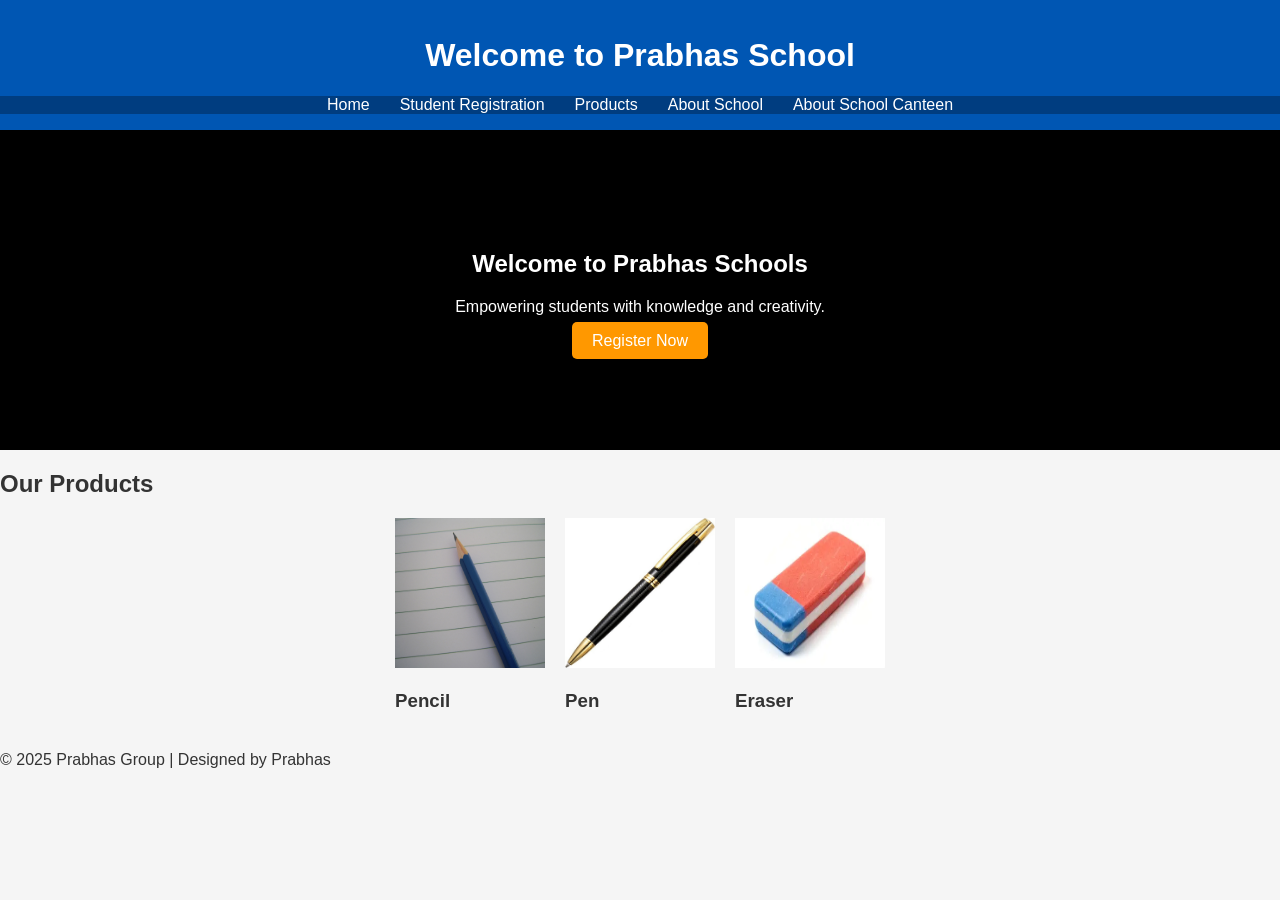
<file: 05-11-2025/Task/index.html>
<!DOCTYPE html>
<html lang="en">
<head>
  <meta charset="UTF-8" />
  <meta name="viewport" content="width=device-width, initial-scale=1.0" />
  <title>Prabhas Group</title>
  <link rel="stylesheet" href="css/style.css" />
</head>
<body>
  <header>
    <h1>Welcome to Prabhas School</h1>
    <nav>
      <ul>
        <li><a href="index.html">Home</a></li>
        <li><a href="register.html">Student Registration</a></li>
        <li><a href="products.html">Products</a></li>
        <li><a href="school.html">About School</a></li>
        <li><a href="restaurant.html">About School Canteen</a></li>
    </ul>
    </nav>
  </header>

  <section class="hero">
    <h2>Welcome to Prabhas Schools</h2>
    <p>Empowering students with knowledge and creativity.</p>
    <a href="register.html" class="btn">Register Now</a>
  </section>

  <section class="products-preview">
    <h2>Our Products</h2>
    <div class="product-grid">
      <div class="product">
        <img src="pencil.jpg" alt="Pencil">
        <h3>Pencil</h3>
      </div>
      <div class="product">
        <img src="pen.jpg" alt="Pen">
        <h3>Pen</h3>
      </div>
      <div class="product">
        <img src="eraser.jpg" alt="Eraser">
        <h3>Eraser</h3>
      </div>
    </div>
  </section>

  <footer>
    <p>© 2025 Prabhas Group | Designed by Prabhas</p>
  </footer>
</body>
</html>
</file>
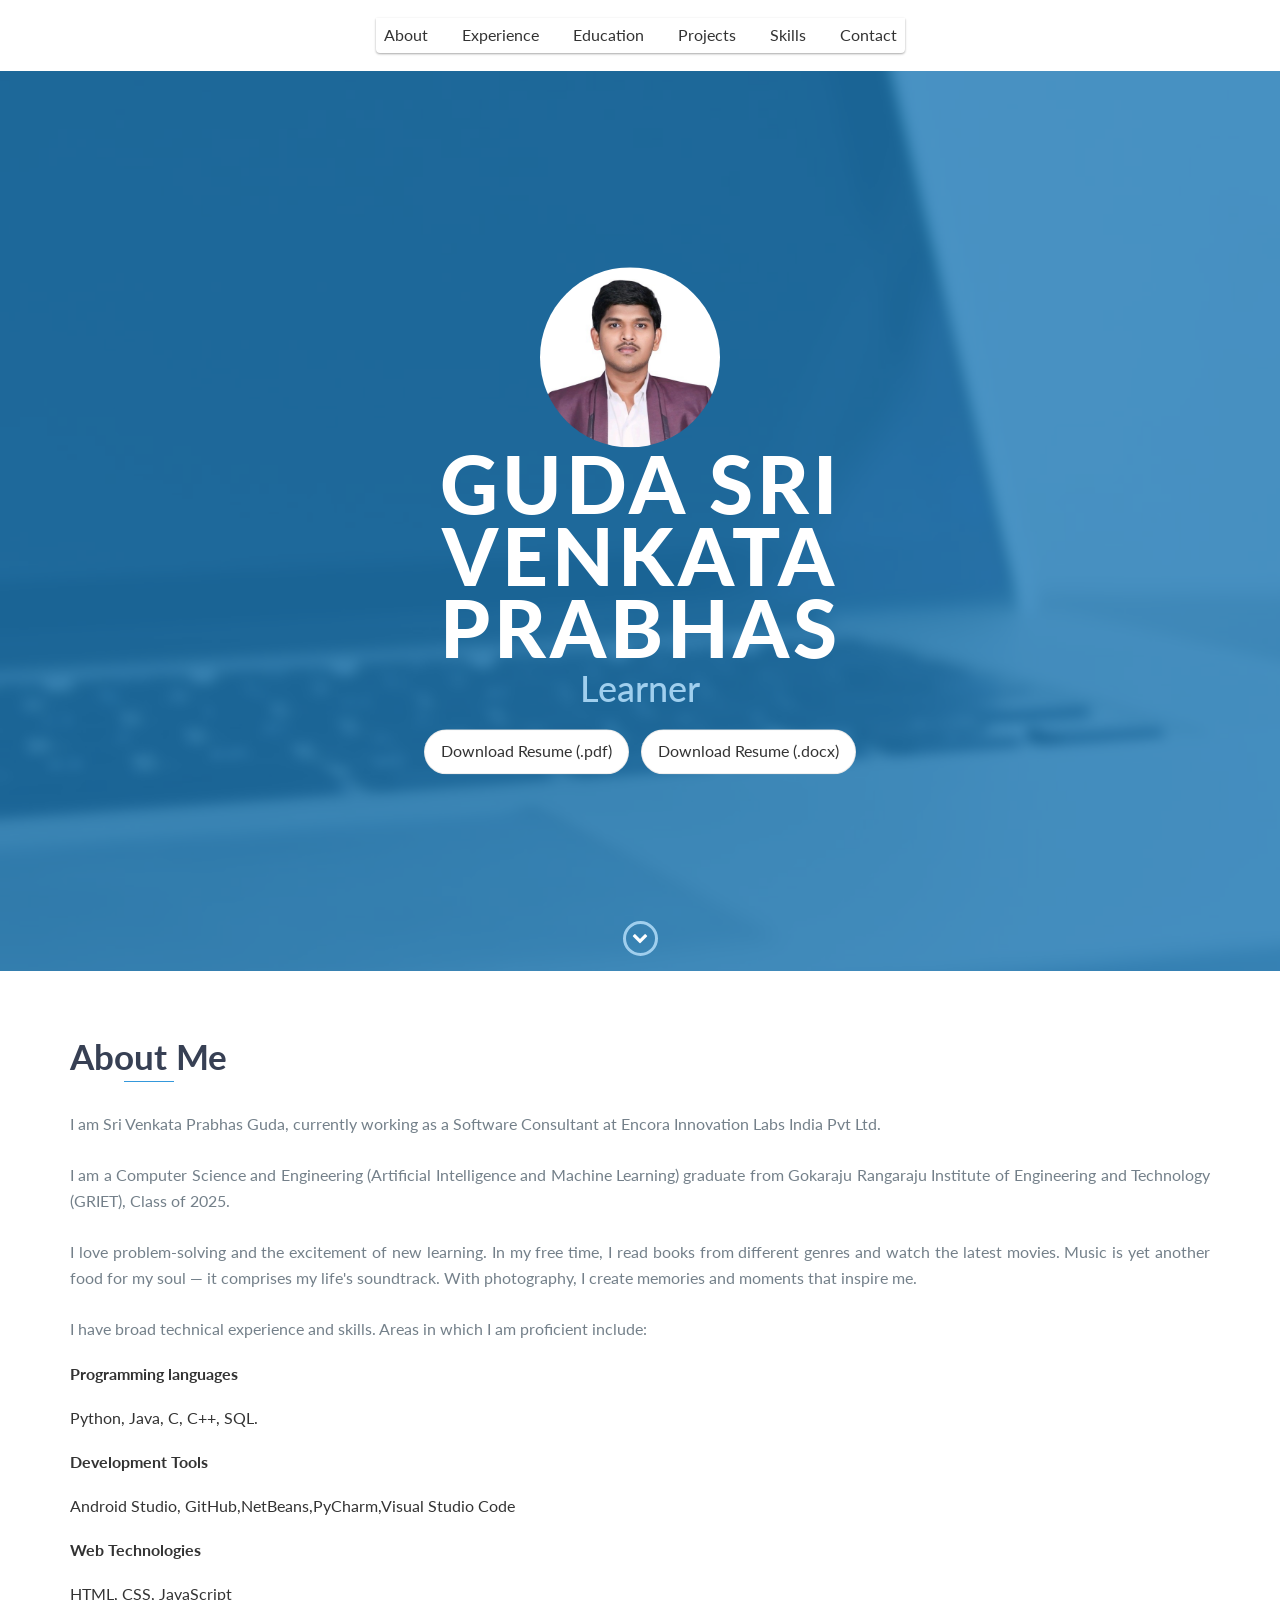
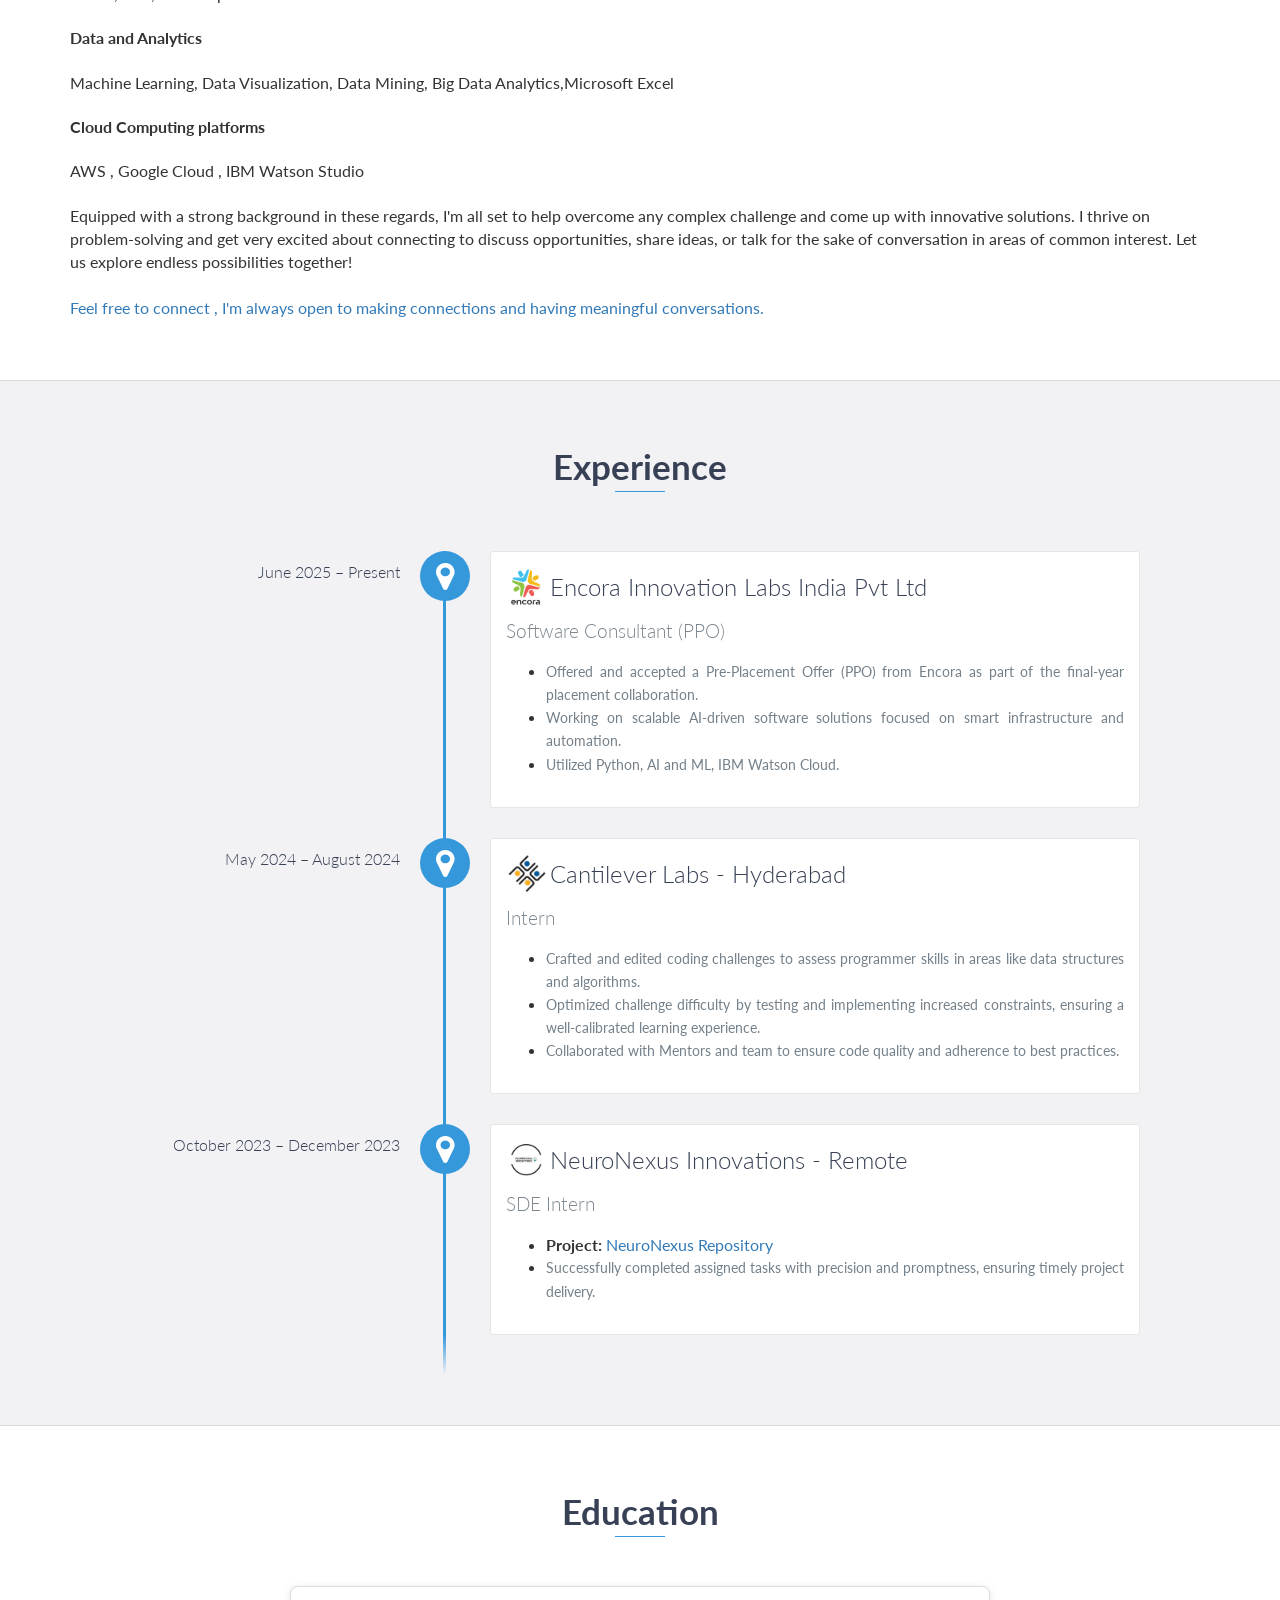
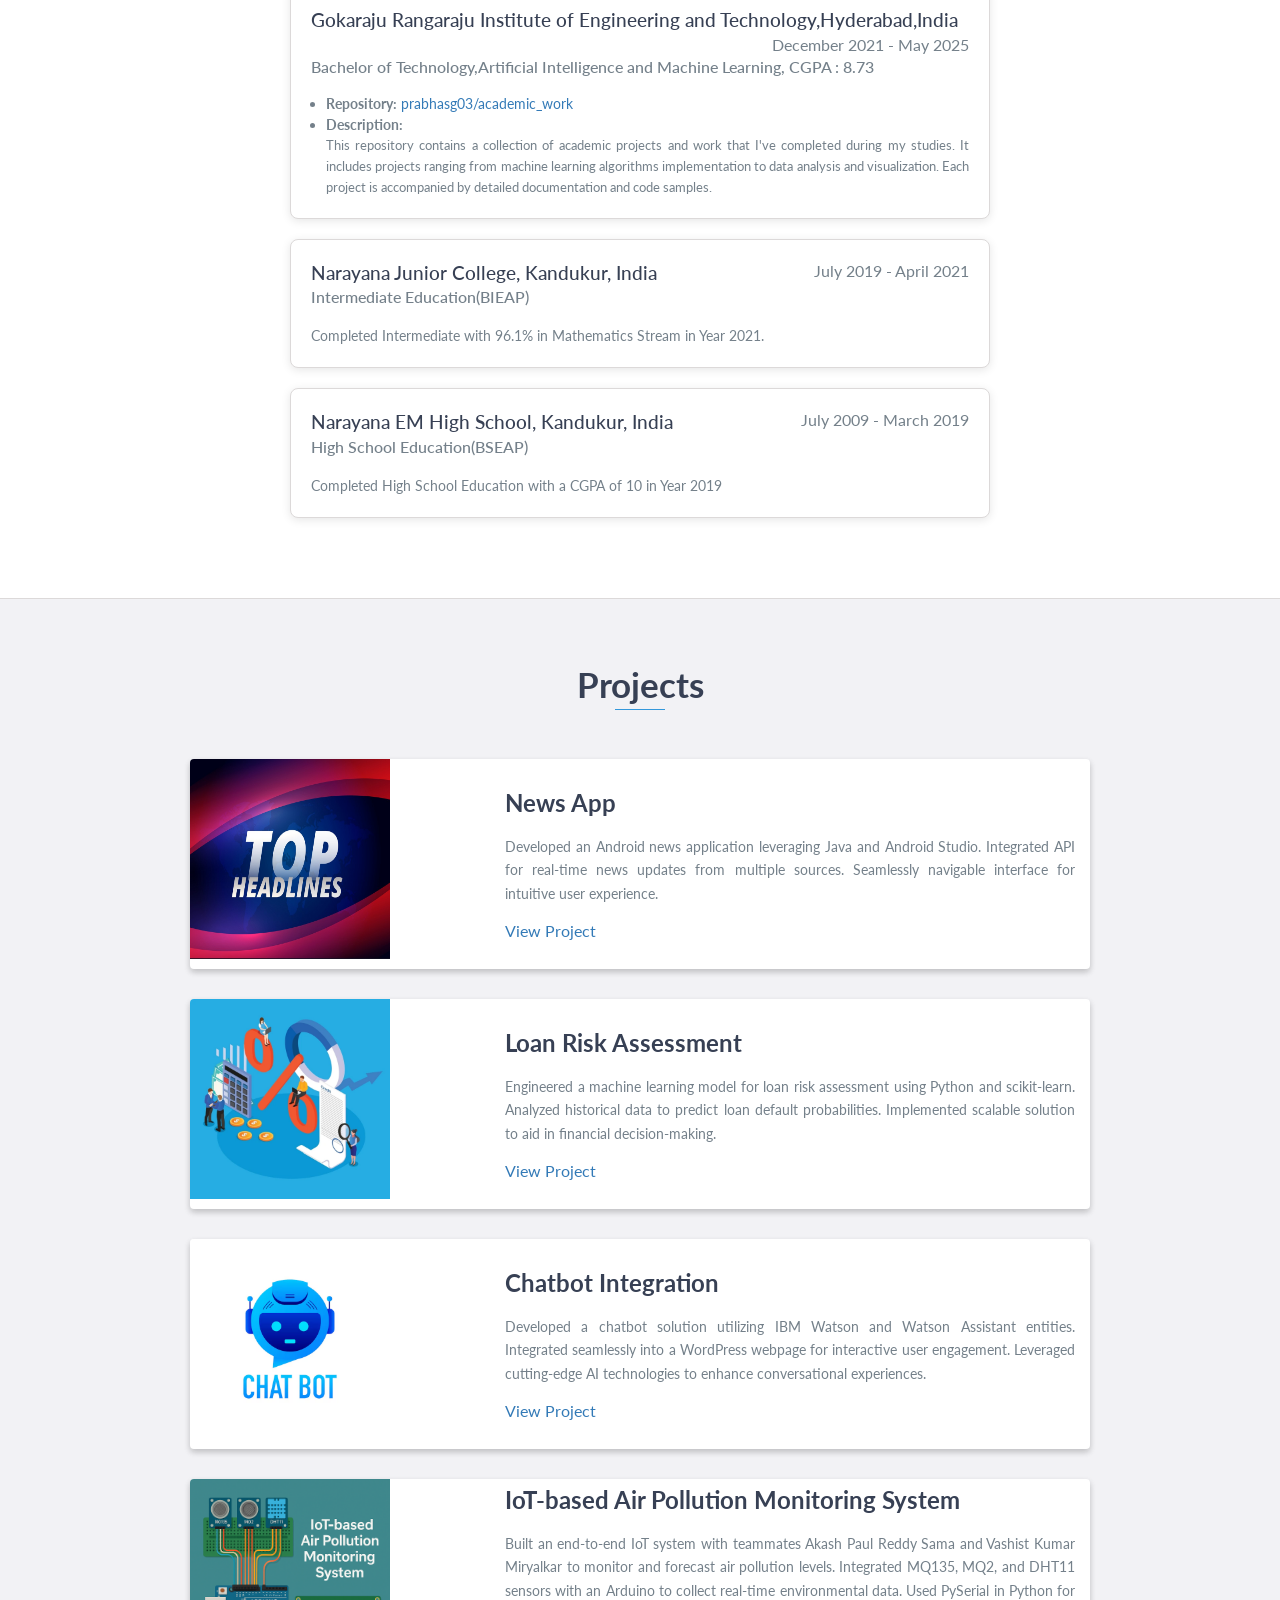
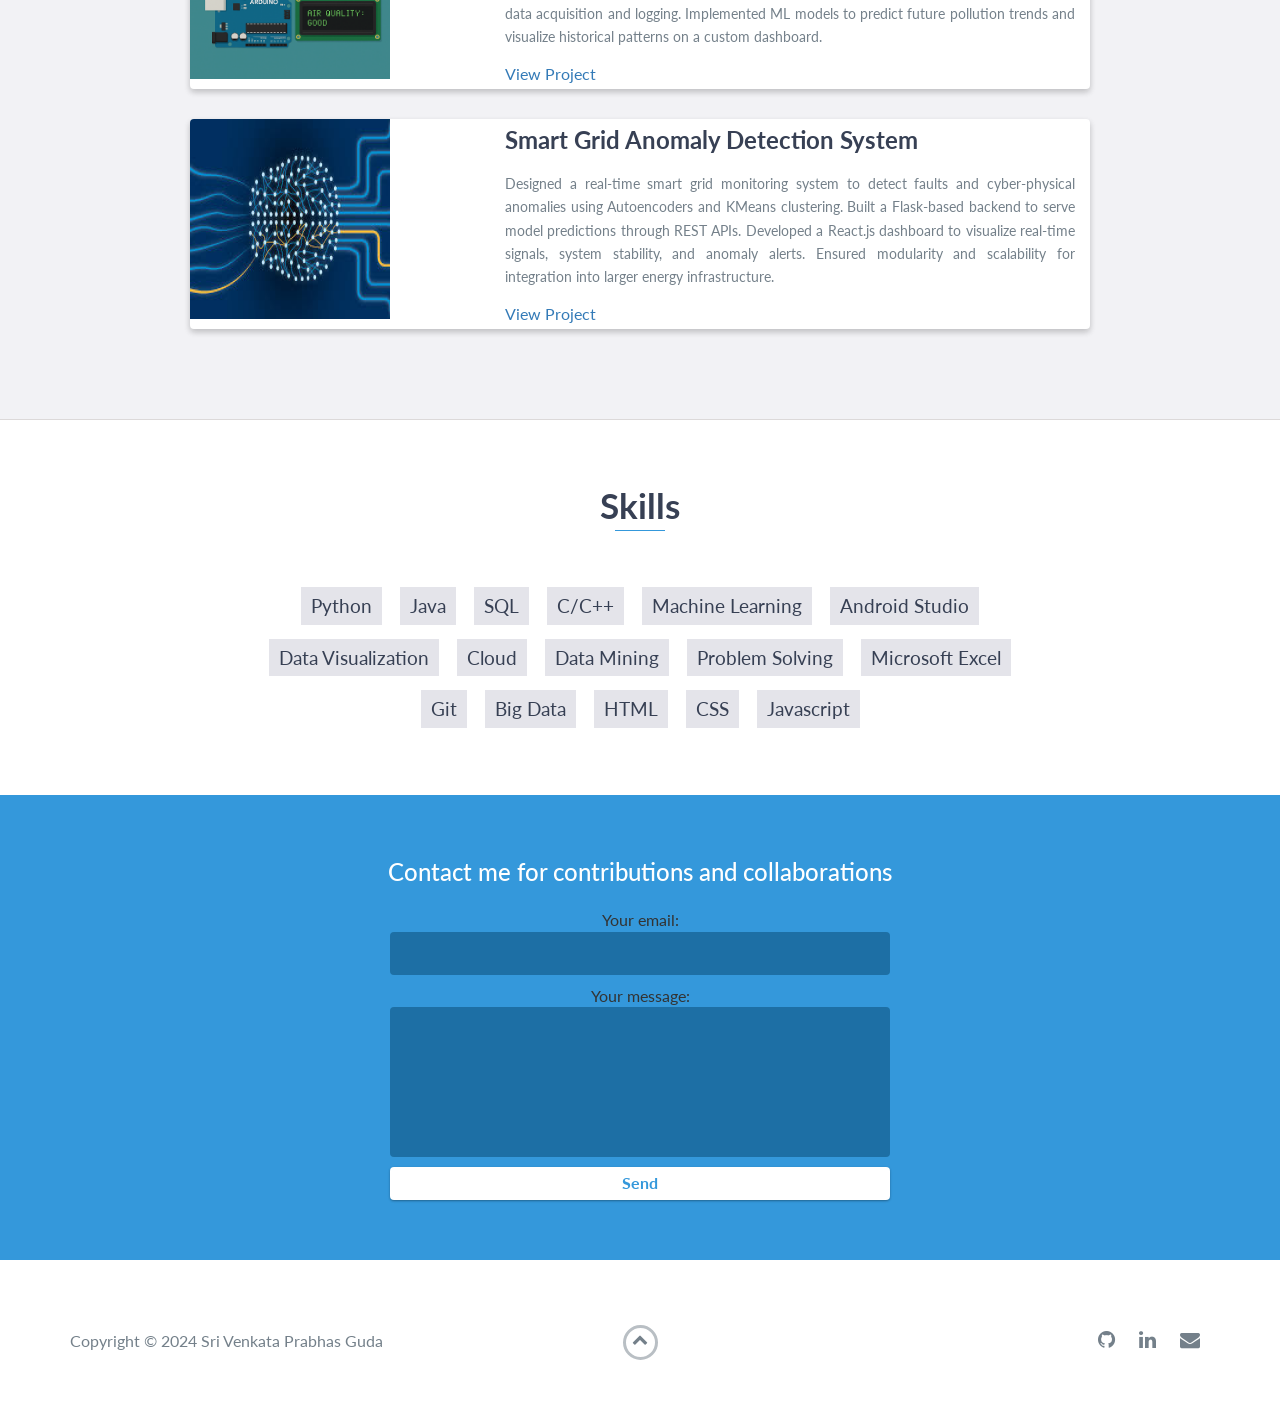
<file: 07-11-2025/Portfolio_Website/index.html>
<!DOCTYPE html>
<html class="no-js" lang="en">

<head>
    <meta charset="utf-8">
    <meta http-equiv="X-UA-Compatible" content="IE=edge">
    <meta name="viewport" content="width=device-width, initial-scale=1">
    <meta name="keywords" content="Prabhas Guda,Prabhas Guda Portfolio,Sri Venkata Prabhas Guda,Venkata Prabhas Guda,Guda Sri Venkata Prabhas" />
    <title>Prabhas Guda Portfolio</title>
    <link rel="shortcut icon" href="favicon.ico" type="image/x-icon">
    <link rel="icon" href="favicon.ico" type="image/x-icon">
    <link href="https://fonts.googleapis.com/css?family=Lato:300,400,700,900" rel="stylesheet">
    <link rel="stylesheet" href="libs/font-awesome/css/font-awesome.min.css">
    <link href="css/bootstrap.min.css" rel="stylesheet">
    <link href="css/styles.css" rel="stylesheet">

    <!-- Small layout fixes for header and download buttons -->
    <style>
      /* center header and menu */
      header { text-align: center; padding: 18px 0; position: relative; }
      #menu { display: inline-flex; padding: 0; margin: 0; list-style: none; gap: 18px; align-items: center; }
      #menu li { margin: 0; }
      #menu a { color: inherit; text-decoration: none; padding: 6px 8px; display: inline-block; }
      /* mobile menu toggle */
      #mobile-menu-open { position: absolute; top: 14px; right: 18px; z-index: 9999; cursor: pointer; font-size: 20px; }
      #mobile-menu-close { display: none; position: absolute; top: 14px; right: 18px; cursor: pointer; }
      /* download buttons styling */
      .download-buttons { margin-top: 14px; display: flex; gap: 12px; justify-content: center; flex-wrap: wrap; }
      .btn-rounded-white { display: inline-block; padding: 10px 16px; text-decoration: none; border-radius: 30px; background: #fff; color: #333; border: 1px solid rgba(0,0,0,0.08); }
      .btn-rounded-white:hover { opacity: 0.92; }
      /* small responsive tweak */
      @media (max-width: 768px) {
        #menu { flex-direction: column; gap: 10px; }
        #mobile-menu-open { right: 12px; top: 12px; }
      }
    </style>
</head>

<body>
    <div id="mobile-menu-open" class="shadow-large" aria-label="open menu">
        <i class="fa fa-bars" aria-hidden="true"></i>
    </div>

    <header>
        <div id="mobile-menu-close" aria-label="close menu">
            <span>Close</span> <i class="fa fa-times" aria-hidden="true"></i>
        </div>

        <ul id="menu" class="shadow" role="navigation" aria-label="main menu">
            <li><a href="#about">About</a></li>
            <li><a href="#experience">Experience</a></li>
            <li><a href="#education">Education</a></li>
            <li><a href="#projects">Projects</a></li>
            <li><a href="#skills">Skills</a></li>
            <li><a href="#contact">Contact</a></li>
        </ul>
    </header>
    <!-- End header -->

    <div id="lead">
        <div id="lead-content">
            <img src="images/profile.jpg" alt="Sri Venkata Prabhas Guda" class="rounded-image">
            <h1>Guda Sri Venkata Prabhas</h1>
            <h2 id="dynamic-text">Developer</h2>

            <div class="download-buttons">
                <a href="assets/Guda-Sri-Venkata-Prabhas_Resume.pdf" download="Guda-Sri-Venkata-Prabhas_Resume" class="btn-rounded-white">Download Resume (.pdf)</a>
                <a href="assets/Guda-Sri-Venkata-Prabhas_Resume.docx" download="Guda-Sri-Venkata-Prabhas_Resume" class="btn-rounded-white">Download Resume (.docx)</a>
            </div>
        </div>
        <!-- End #lead-content -->

        <div id="lead-overlay"></div>

        <div id="lead-down">
            <span><i class="fa fa-chevron-down" aria-hidden="true"></i></span>
        </div>
        <!-- End #lead-down -->
    </div>
    <!-- End #lead -->


<div id="about">
  <div class="container">
    <h2 class="heading">About Me</h2>
    <div class="row">
      <div class="col-md-12">
                     <p>I am Sri Venkata Prabhas Guda, currently working as a Software Consultant at Encora Innovation Labs India Pvt Ltd.<br><br>
I am a Computer Science and Engineering (Artificial Intelligence and Machine Learning) graduate from Gokaraju Rangaraju Institute of Engineering and Technology (GRIET), Class of 2025.<br><br>
I love problem-solving and the excitement of new learning. In my free time, I read books from different genres and watch the latest movies. Music is yet another food for my soul — it comprises my life's soundtrack. With photography, I create memories and moments that inspire me.<br><br>
I have broad technical experience and skills. Areas in which I am proficient include:<br>
<h4>Programming languages</h4>
Python, Java, C, C++, SQL.<br>
<h4>Development Tools</h4>
Android Studio, GitHub,NetBeans,PyCharm,Visual Studio Code<br>
<h4>Web Technologies</h4>
HTML, CSS, JavaScript<br>
<h4>Data and Analytics</h4>
Machine Learning, Data Visualization, Data Mining, Big Data Analytics,Microsoft Excel<br>
<h4>Cloud Computing platforms</h4>
AWS , Google Cloud , IBM Watson Studio<br><br>
Equipped with a strong background in these regards, I'm all set to help overcome any complex challenge and come up with innovative solutions. I thrive on problem-solving and get very excited about connecting to discuss opportunities, share ideas, or talk for the sake of conversation in areas of common interest. Let us explore endless possibilities together!<br><br>
<a href="#contact">Feel free to connect , I'm always open to making connections and having meaningful conversations.</a></p>
                </div>
            </div>
        </div>
    </div>
    <!-- End #about -->

<div id="experience" class="background-alt">
    <h2 class="heading">Experience</h2>
    <div id="experience-timeline">

        <div data-date="June 2025 – Present">
            <img src="images/encora_logo.png" alt="Encora Logo" style="height: 40px; margin-bottom: 10px;">
            <h3>Encora Innovation Labs India Pvt Ltd</h3>
            <h4>Software Consultant (PPO)</h4>
            <ul>
                <li><p>Offered and accepted a Pre-Placement Offer (PPO) from Encora as part of the final-year placement collaboration.</p></li>
                <li><p>Working on scalable AI-driven software solutions focused on smart infrastructure and automation.</p></li>
                <li><p>Utilized Python, AI and ML, IBM Watson Cloud.</p></li>
            </ul>
        </div>

        <div data-date="May 2024 – August 2024">
            <img src="images/cantilever_logo.png" alt="Cantilever Labs Logo" style="height: 40px; margin-bottom: 10px;">
            <h3>Cantilever Labs - Hyderabad</h3>
            <h4>Intern</h4>
            <ul>
                <li><p>Crafted and edited coding challenges to assess programmer skills in areas like data structures and algorithms.</p></li>
                <li><p>Optimized challenge difficulty by testing and implementing increased constraints, ensuring a well-calibrated learning experience.</p></li>
                <li><p>Collaborated with Mentors and team to ensure code quality and adherence to best practices.</p></li>
            </ul>
        </div>

        <div data-date="October 2023 – December 2023">
            <img src="images/neuronexus_logo.png" alt="NeuroNexus Logo" style="height: 40px; margin-bottom: 10px;">
            <h3>NeuroNexus Innovations - Remote</h3>
            <h4>SDE Intern</h4>
            <ul>
                <li><strong>Project:</strong> <a href="https://github.com/prabhasg03/NeuroNexus/tree/main">NeuroNexus Repository</a></li>
                <li><p>Successfully completed assigned tasks with precision and promptness, ensuring timely project delivery.</p></li>
            </ul>
        </div>

    </div>
</div>
    <!-- End #experience -->

    <div id="education">
        <h2 class="heading">Education</h2>
        <div class="education-block">
            <h3>Gokaraju Rangaraju Institute of Engineering and Technology,Hyderabad,India</h3>
            <span class="education-date">December 2021 - May 2025 </span>
            <h4>Bachelor of Technology,Artificial Intelligence and Machine Learning, CGPA : 8.73</h4>
            <ul>
                <li>
                    <strong>Repository:</strong> <a href="https://github.com/prabhasg03/academic_work">prabhasg03/academic_work</a>
                </li>
                <li>
                    <strong>Description:</strong>
                    <p>This repository contains a collection of academic projects and work that I've completed during my studies. It includes projects ranging from machine learning algorithms implementation to data analysis and visualization. Each project is accompanied by detailed documentation and code samples.</p>
                </li>
            </ul>
        </div>
        <!-- End .education-block -->
        <div class="education-block">
            <h3>Narayana Junior College, Kandukur, India</h3>
            <span class="education-date">July 2019 - April 2021 </span>
            <h4>Intermediate Education(BIEAP)</h4>    
            <p>
                Completed Intermediate with 96.1% in Mathematics Stream in Year 2021.
            </p>
        </div>
        <!-- End .education-block -->
        <div class="education-block">
            <h3>Narayana EM High School, Kandukur, India</h3>
            <span class="education-date">July 2009 - March 2019</span>
            <h4>High School Education(BSEAP)</h4>  
            <p>Completed High School Education with a CGPA of 10 in Year 2019</p>
        </div>
        <!-- End .education-block -->

    </div>
    <!-- End #education -->

    <div id="projects" class="background-alt">
        <h2 class="heading">Projects</h2>
        <div class="container">
            <div class="row">
                <div class="project shadow-large">
                    <div class="project-image">
                        <img src="images/news.png" alt="News App Logo" width="200" height="200" />
                    </div>
                    <!-- End .project-image -->
                    <div class="project-info">
                        <h3>News App</h3>
                        <p>
                            Developed an Android news application leveraging Java and Android Studio. Integrated API for real-time news updates from multiple sources. Seamlessly navigable interface for intuitive user experience.
                        </p>
                        <a href="https://github.com/prabhasg03/Android_App_Projects/tree/master/BasicApps/News%20App">View Project</a>
                    </div>
                    <!-- End .project-info -->
                </div>                
                <!-- End .project -->
                <div class="project shadow-large">
                    <div class="project-image">
                        <img src="images/loan_risk.png" alt="Loan Risk" width="200" height="200" />
                    </div>
                    <!-- End .project-image -->
                    <div class="project-info">
                        <h3>Loan Risk Assessment</h3>
                        <p>
                            Engineered a machine learning model for loan risk assessment using Python and scikit-learn. Analyzed historical data to predict loan default probabilities. Implemented scalable solution to aid in financial decision-making.
                        </p>
                        <a href="https://github.com/prabhasg03/Python_Projects/tree/IBM-AI-Fundamentals/Loan%20Risk">View Project</a>
                    </div>
                    <!-- End .project-info -->
                </div>                
                <div class="project shadow-large">
                    <div class="project-image">
                        <img src="images/chatbot.png" alt="ChatBot Logo" width="200" height="200" />
                    </div>
                    <!-- End .project-image -->
                    <div class="project-info">
                        <h3>Chatbot Integration</h3>
                        <p>
                            Developed a chatbot solution utilizing IBM Watson and Watson Assistant entities. Integrated seamlessly into a WordPress webpage for interactive user engagement. Leveraged cutting-edge AI technologies to enhance conversational experiences.
                        </p>
                        <a href="https://github.com/prabhasg03/Python_Projects/tree/IBM-AI-Fundamentals/ChatBot">View Project</a>
                    </div>
                    <!-- End .project-info -->
                </div>                
                <!-- End .project -->
                 <div class="project shadow-large">
    <div class="project-image">
        <img src="images/air_quality.png" alt="IoT Air Pollution" width="200" height="200" />
    </div>
    <!-- End .project-image -->
        <div class="project-info">
            <h3>IoT-based Air Pollution Monitoring System</h3>
            <p>
                Built an end-to-end IoT system with teammates Akash Paul Reddy Sama and Vashist Kumar Miryalkar to monitor and forecast air pollution levels. Integrated MQ135, MQ2, and DHT11 sensors with an Arduino to collect real-time environmental data. Used PySerial in Python for data acquisition and logging. Implemented ML models to predict future pollution trends and visualize historical patterns on a custom dashboard.
            </p>
                <a href="https://github.com/prabhasg03/academic_work/tree/Major-Project">View Project</a>
            </div>
        </div>

            <div class="project shadow-large">
            <div class="project-image">
                <img src="images/smart_grid.png" alt="Anomaly Detection in smart grids using deep learning" width="200" height="200" />
            </div>
            <!-- End .project-image -->
            <div class="project-info">
                <h3>Smart Grid Anomaly Detection System</h3>
                <p>
                    Designed a real-time smart grid monitoring system to detect faults and cyber-physical anomalies using Autoencoders and KMeans clustering. Built a Flask-based backend to serve model predictions through REST APIs. Developed a React.js dashboard to visualize real-time signals, system stability, and anomaly alerts. Ensured modularity and scalability for integration into larger energy infrastructure.
                </p>
                <a href="https://github.com/prabhasg03/academic_work/tree/Major-Project">View Project</a>
                </div>
            </div>
            <!-- End .project --> 
            </div>
        </div>
    </div>
    <!-- End #projects -->

    <div id="skills">
        <h2 class="heading">Skills</h2>
        <ul>
            <ul>
                <li>Python</li>
                <li>Java</li>
                <li>SQL</li>
                <li>C/C++</li>
                <li>Machine Learning</li>
                <li>Android Studio</li>
                <li>Data Visualization</li>
                <li>Cloud</li>
                <li>Data Mining</li>
                <li>Problem Solving</li>
                <li>Microsoft Excel</li>
                <li>Git</li>
                <li>Big Data</li>
                <li>HTML</li>
                <li>CSS</li>
                <li>Javascript</li>
            </ul>
            
        </ul>
    </div>
    <!-- End #skills -->

    <div id="contact">
        <h2>Contact me for contributions and collaborations</h2>
        <div id="contact-form">
            <form action="https://formspree.io/f/xleqvawr" method="POST">
            <label>
                Your email:
                <input type="email" name="email">
            </label>
            <label>
            Your message:
            <textarea name="message"></textarea>
            </label>
            <!-- your other form fields go here -->
            <button type="submit">Send</button>
</form>
        </div>  
        <!-- End #contact-form -->
    </div>
    <!-- End #contact -->

    <footer>
        <div class="container">
            <div class="row">
                <div class="col-sm-5 copyright">
                    <p>
                        Copyright &copy; <span id="current-year">2024</span> Sri Venkata Prabhas Guda
                    </p>
                </div>
                <div class="col-sm-2 top">
                    <span id="to-top">
                        <i class="fa fa-chevron-up" aria-hidden="true"></i>
                    </span>
                </div>
                <div class="col-sm-5 social">
                    <ul>
                        <li>
                            <a href="https://github.com/prabhasg03" target="_blank"><i class="fa fa-github" aria-hidden="true"></i></a>
                        </li>
                        <li>
                            <a href="https://www.linkedin.com/in/prabhasguda/" target="_blank"><i class="fa fa-linkedin" aria-hidden="true"></i></a>
                        </li>
                        <li>
                            <a href="mailto:prabhasg03@gmail.com" target="_blank"><i class="fa fa-envelope" aria-hidden="true"></i></a>
                        </li>                        
                    </ul>
                </div>
            </div>
        </div>
    </footer>
    <!-- End footer -->

    <script src="https://ajax.googleapis.com/ajax/libs/jquery/1.12.4/jquery.min.js"></script>
    <script src="js/scripts.min.js"></script>
</body>

</html>
</file>
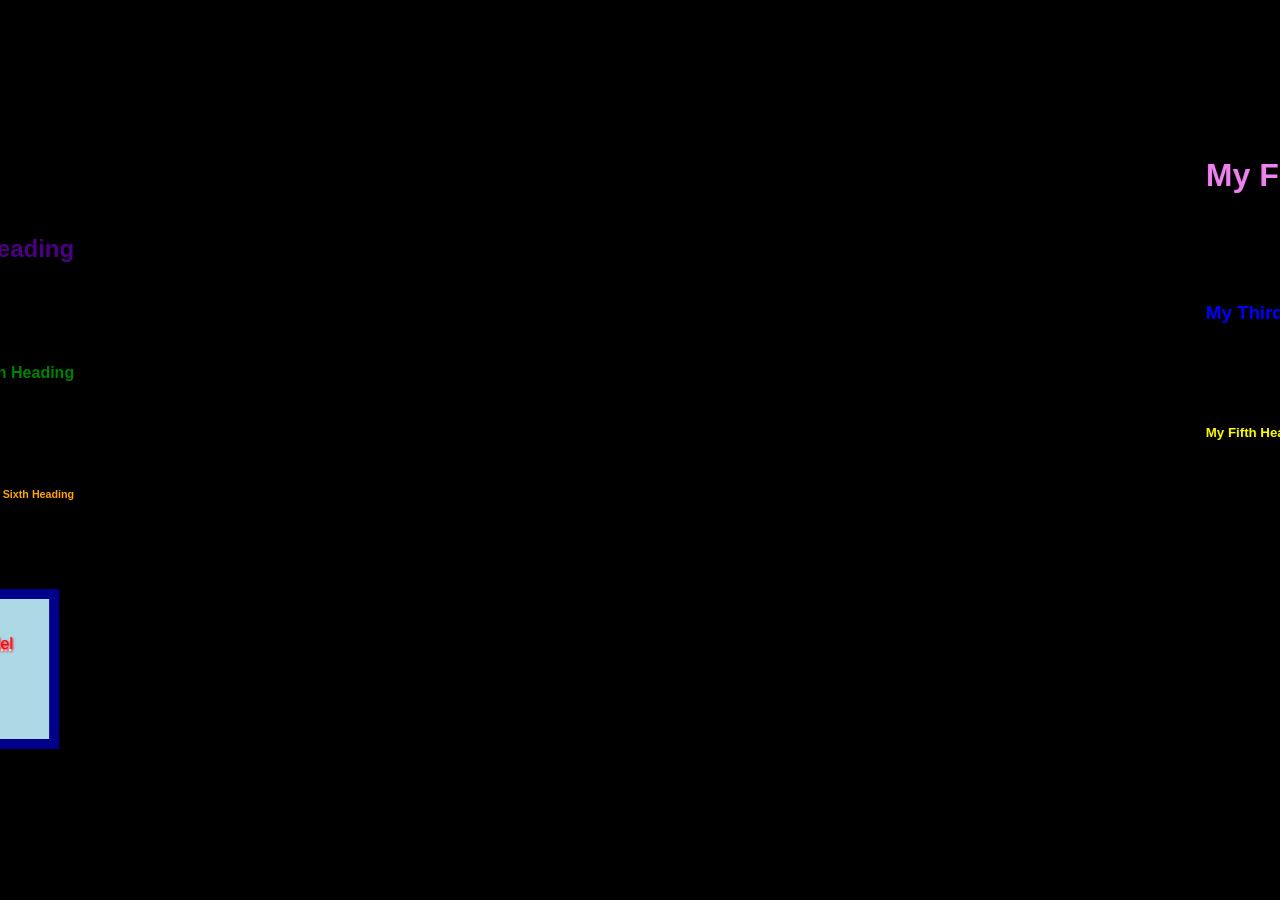
<file: 05-11-2025/test.html>
<!DOCTYPE html>
<html>
<head>
<title>First HTML file</title>
<link rel="stylesheet" href="test.css">
</head>
<body>
<marquee direction="left"><h1>My First Heading</h1></marquee>
<marquee direction="right"><h2>My Second Heading</h2></marquee>
<marquee direction="left"><h3>My Third Heading</h3></marquee>
<marquee direction="right"><h4>My Fourth Heading</h4></marquee>
<marquee direction="left"><h5>My Fifth Heading</h5></marquee>
<marquee direction="right"><h6>My Sixth Heading</h6></marquee>
<marquee direction="left"><p>My first paragraph.</p></marquee>
<marquee direction="right"><div id="box">
    <p>Welcome to box model</p>
</div></marquee>
</body>
</html>
</file>
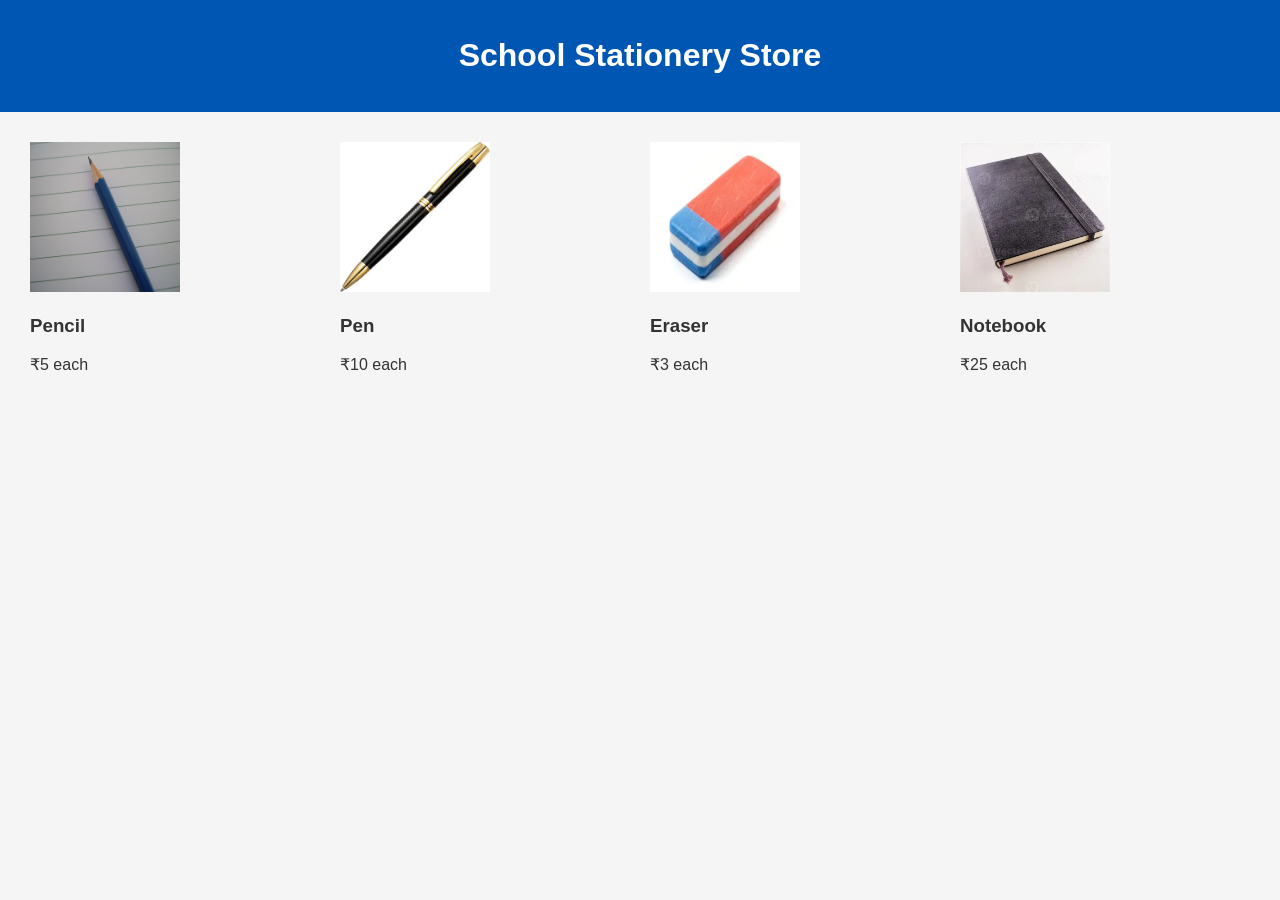
<file: 05-11-2025/Task/products.html>
<!DOCTYPE html>
<html lang="en">
<head>
  <meta charset="UTF-8" />
  <meta name="viewport" content="width=device-width, initial-scale=1.0" />
  <title>Product Catalog</title>
  <link rel="stylesheet" href="css/style.css" />
</head>
<body>
  <header>
    <h1>School Stationery Store</h1>
  </header>

  <section class="catalog">
    <div class="product">
      <img src="pencil.jpg" alt="Pencil">
      <h3>Pencil</h3>
      <p>₹5 each</p>
    </div>
    <div class="product">
      <img src="pen.jpg" alt="Pen">
      <h3>Pen</h3>
      <p>₹10 each</p>
    </div>
    <div class="product">
      <img src="eraser.jpg" alt="Eraser">
      <h3>Eraser</h3>
      <p>₹3 each</p>
    </div>
    <div class="product">
      <img src="notebook.jpg" alt="Notebook">
      <h3>Notebook</h3>
      <p>₹25 each</p>
    </div>
  </section>
</body>
</html>
</file>
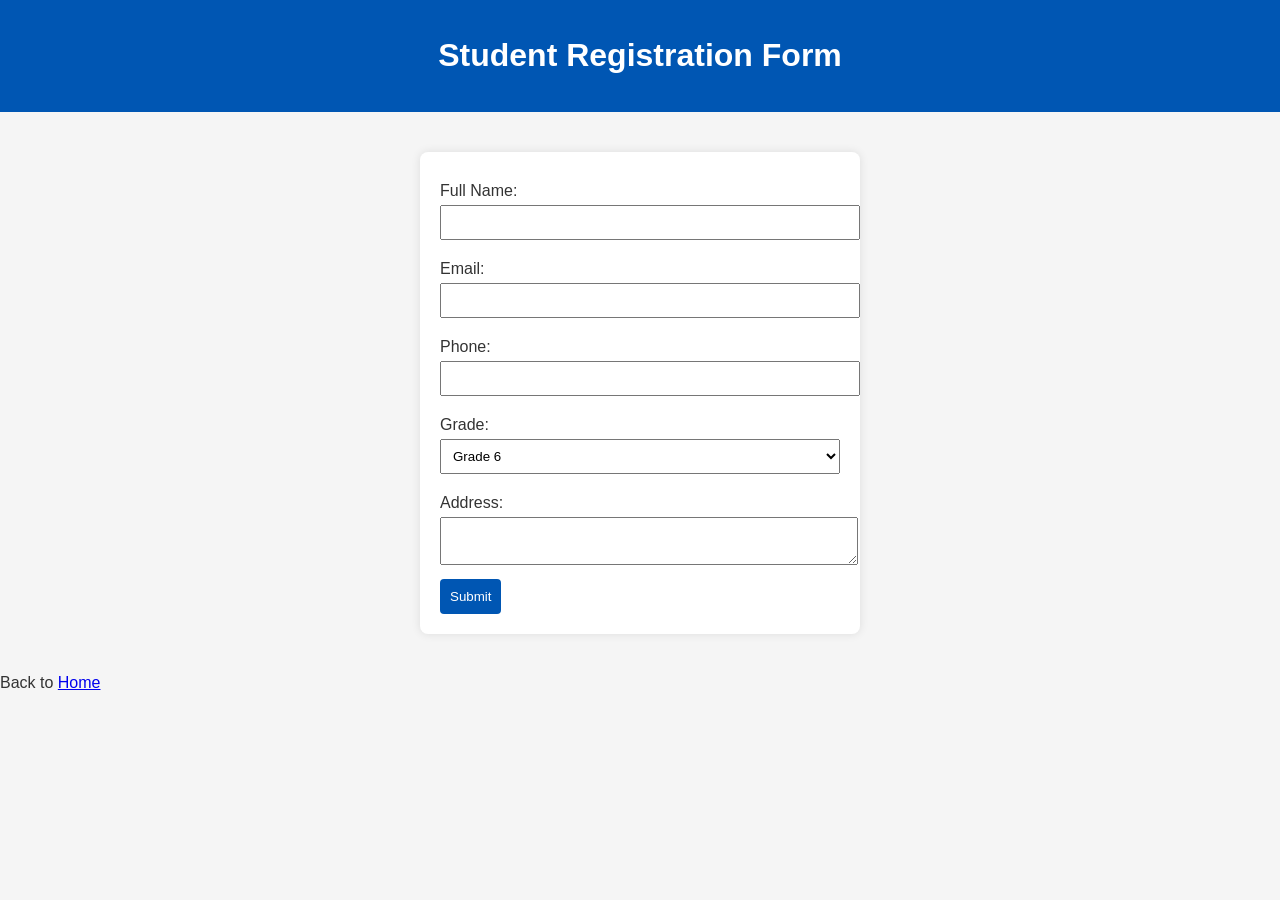
<file: 05-11-2025/Task/register.html>
<!DOCTYPE html>
<html lang="en">
<head>
  <meta charset="UTF-8" />
  <meta name="viewport" content="width=device-width, initial-scale=1.0" />
  <title>Student Registration</title>
  <link rel="stylesheet" href="css/style.css" />
</head>
<body>
  <header>
    <h1>Student Registration Form</h1>
  </header>

  <form class="registration-form">
    <label>Full Name:</label>
    <input type="text" name="name" required>

    <label>Email:</label>
    <input type="email" name="email" required>

    <label>Phone:</label>
    <input type="tel" name="phone" required>

    <label>Grade:</label>
    <select name="grade">
      <option>Grade 6</option>
      <option>Grade 7</option>
      <option>Grade 8</option>
      <option>Grade 9</option>
    </select>

    <label>Address:</label>
    <textarea name="address"></textarea>

    <button type="submit">Submit</button>
  </form>

  <footer>
    <p>Back to <a href="index.html">Home</a></p>
  </footer>
</body>
</html>
</file>
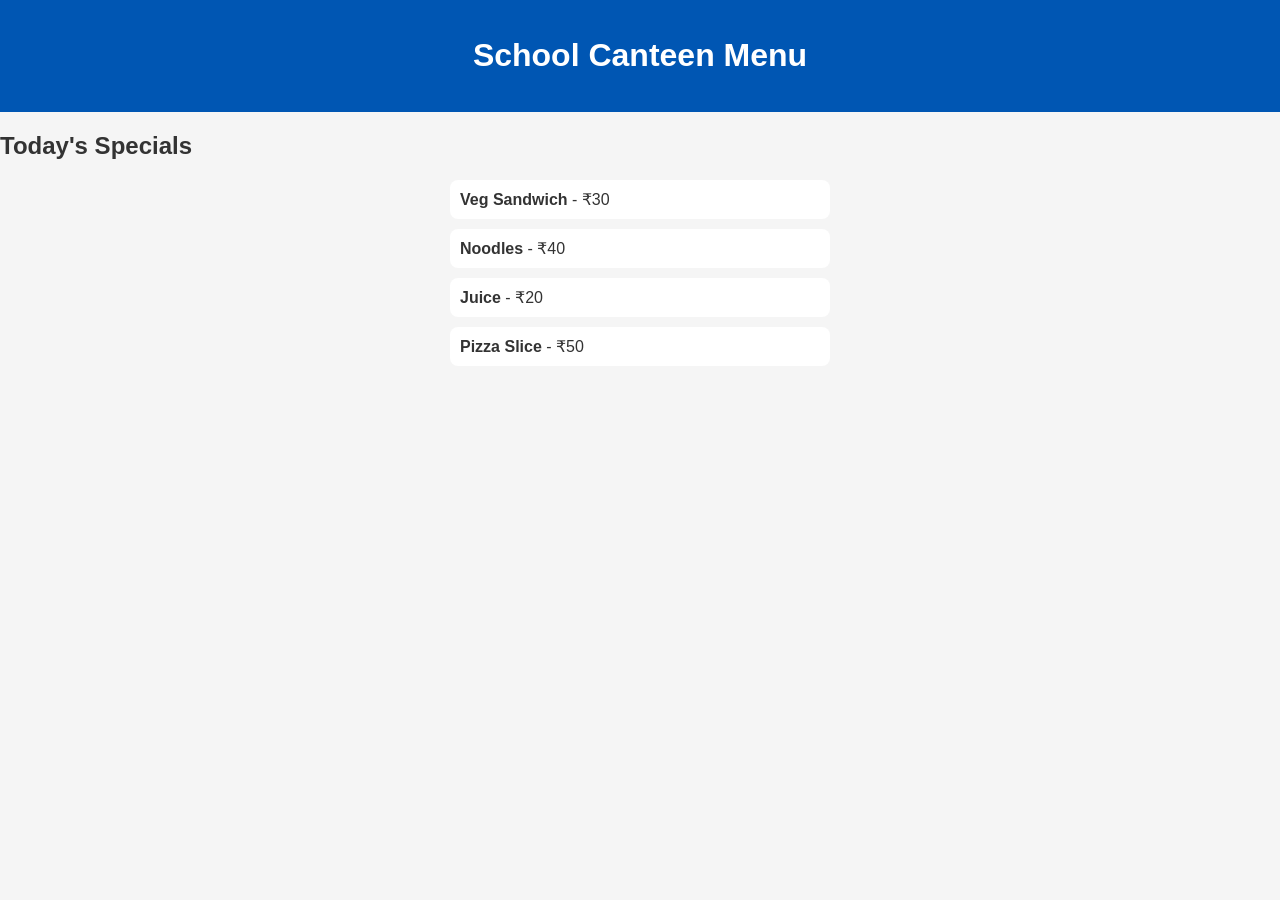
<file: 05-11-2025/Task/restaurant.html>
<!DOCTYPE html>
<html lang="en">
<head>
  <meta charset="UTF-8" />
  <meta name="viewport" content="width=device-width, initial-scale=1.0" />
  <title>Canteen Menu</title>
  <link rel="stylesheet" href="css/style.css" />
</head>
<body>
  <header>
    <h1>School Canteen Menu</h1>
  </header>

  <section class="menu">
    <h2>Today's Specials</h2>
    <ul>
      <li><strong>Veg Sandwich</strong> - ₹30</li>
      <li><strong>Noodles</strong> - ₹40</li>
      <li><strong>Juice</strong> - ₹20</li>
      <li><strong>Pizza Slice</strong> - ₹50</li>
    </ul>
  </section>
</body>
</html>
</file>
<file: 05-11-2025/Task/css/style.css>
body {
  font-family: Arial, sans-serif;
  margin: 0;
  background: #f5f5f5;
  color: #333;
}

header {
  background: #0056b3;
  color: white;
  padding: 1em 0;
  text-align: center;
}

nav ul {
  list-style: none;
  display: flex;
  justify-content: center;
  background: #003d80;
  margin: 0;
  padding: 0;
}

nav ul li {
  margin: 0 15px;
}

nav ul li a {
  color: white;
  text-decoration: none;
}

.hero {
  background: black no-repeat center/cover;
  color: white;
  text-align: center;
  padding: 100px 20px;
}

.btn {
  background: #ff9800;
  color: white;
  padding: 10px 20px;
  border-radius: 5px;
  text-decoration: none;
}

.product-grid {
  display: flex;
  justify-content: center;
  gap: 20px;
  margin: 20px;
}

.product img {
  width: 150px;
  height: 150px;
}

.registration-form {
  background: white;
  max-width: 400px;
  margin: 40px auto;
  padding: 20px;
  border-radius: 8px;
  box-shadow: 0 0 10px rgba(0,0,0,0.1);
}

.registration-form label {
  display: block;
  margin: 10px 0 5px;
}

.registration-form input,
.registration-form select,
.registration-form textarea {
  width: 100%;
  padding: 8px;
  margin-bottom: 10px;
}

button {
  background: #0056b3;
  color: white;
  border: none;
  padding: 10px;
  cursor: pointer;
  border-radius: 4px;
}

.catalog {
  display: grid;
  grid-template-columns: repeat(auto-fit, minmax(200px, 1fr));
  gap: 20px;
  margin: 30px;
}

.menu ul {
  list-style: none;
  max-width: 400px;
  margin: auto;
  padding: 0;
}

.menu li {
  background: white;
  margin: 10px;
  padding: 10px;
  border-radius: 8px;
}
</file>
<file: 07-11-2025/Portfolio_Website/css/styles.css>
body{font-family:'Lato', sans-serif;font-size:16px}body.active{overflow:hidden;z-index:-1}.no-js #experience-timeline>div{background:#fff;padding:10px;margin-bottom:10px;border:1px solid #dcd9d9}.no-js #experience-timeline>div h3{font-size:1.5em;font-weight:300;color:#374054;display:inline-block;margin:0}.no-js #experience-timeline>div h4{font-size:1.2em;font-weight:300;color:#7e8890;margin:0 0 15px 0}.no-js #experience-timeline>div p{color:#74808a;font-size:0.9em;margin:0}.no-js #experience-timeline:before,.no-js #experience-timeline:after{content:none}@keyframes dropHeader{0%{transform:translateY(-100%)}100%{transform:translateY(0)}}header{position:absolute;top:0;left:0;right:0;text-align:center;z-index:10;animation-name:dropHeader;animation-iteration-count:1;animation-timing-function:ease;animation-duration:0.75s}header ul{display:inline-block;background:#fff;text-align:center;padding:10px;margin:0;border-bottom-right-radius:4px;border-bottom-left-radius:4px}header li{display:inline-block}header a{display:block;color:#3498db;padding:10px}header a:hover{color:#217dbb;text-decoration:none;background:#eee;border-radius:4px}header a:focus{color:#3498db;text-decoration:none}header.active{display:block}header.sticky{position:fixed;z-index:999}#menu.active{display:block}#mobile-menu-open{display:none;cursor:pointer;position:fixed;right:15px;top:10px;color:#3498db;font-size:1.5em;z-index:20;padding:0 7px;border-radius:4px;background:#fff}#mobile-menu-close{display:none;text-align:right;width:100%;background:#fff;font-size:1.5em;padding-right:15px;padding-top:10px;cursor:pointer;color:#3498db}#mobile-menu-close span{font-size:0.5em;text-transform:uppercase}#mobile-menu-close i{vertical-align:middle}footer{padding:50px 0}.copyright{padding-top:20px}.copyright p{margin:0;color:#74808a}.top{text-align:center}.top span{cursor:pointer;display:block;margin:15px auto 0 auto;width:35px;height:35px;border-radius:50%;border:3px solid #b9bfc4;text-align:center}.top i{color:#74808a}.social{text-align:right}.social ul{margin:5px 0 0 0;padding:0}.social li{display:inline-block;font-size:1.25em;list-style:none}.social a{display:block;color:#74808a;padding:10px}.social a:hover{color:#3498db}.btn-rounded-white{display:inline-block;color:#fff;padding:15px 25px;border:3px solid #fff;border-radius:30px;transition:.5s ease all}.btn-rounded-white:hover{color:#3498db;background:#fff;text-decoration:none}.shadow{box-shadow:0 1px 3px rgba(0,0,0,0.12),0 1px 2px rgba(0,0,0,0.24)}.shadow-large{box-shadow:0 3px 6px rgba(0,0,0,0.08),0 3px 6px rgba(0,0,0,0.15)}.heading{position:relative;display:inline-block;font-size:2em;font-weight:300;margin:0 0 30px 0}.heading:after{position:absolute;content:'';top:100%;height:1px;width:50px;left:0;right:0;margin:0 auto;background:#3498db}.background-alt{background:#f2f2f5}#lead{position:relative;height:100vh;min-height:500px;max-height:1080px;background:url(../images/lead-bg.jpg);background-size:cover;padding:15px;overflow:hidden}#lead-content{position:absolute;z-index:10;top:50%;left:50%;transform:translate(-50%, -50%);text-align:center}#lead-content h1,#lead-content h2{margin:0}#lead-content h1{color:#fff;font-weight:900;font-size:5em;text-transform:uppercase;letter-spacing:0.05em;line-height:0.9em}#lead-content h2{color:#a0cfee;font-weight:500;font-size:2.25em;margin-bottom:15px}#lead-overlay{position:absolute;height:100%;width:100%;top:0;right:0;bottom:0;left:0;background:rgba(33,125,187,0.8);z-index:1}#lead-down{position:absolute;left:0;right:0;width:100%;text-align:center;z-index:10;bottom:15px;color:#fff}#lead-down span{cursor:pointer;display:block;margin:0 auto;width:35px;height:35px;border-radius:50%;border:3px solid #a0cfee;text-align:center}#lead-down i{animation:pulsate 1.5s ease;animation-iteration-count:infinite;padding-top:5px}@keyframes pulsate{0%{transform:scale(1, 1)}50%{transform:scale(1.2, 1.2)}100%{transform:scale(1, 1)}}#about{padding:75px 15px;border-bottom:1px solid #dcd9d9}#about h2{color:#374054}#about p{color:#74808a;margin:0}#experience{padding:50px 15px;text-align:center;border-bottom:1px solid #dcd9d9}#experience h2{color:#374054}#experience-timeline{margin:30px auto 0 auto;position:relative;max-width:1000px}#experience-timeline:before{position:absolute;content:'';top:0;bottom:0;left:303px;right:auto;height:100%;width:3px;background:#3498db;z-index:0}#experience-timeline:after{position:absolute;content:'';width:3px;height:40px;background:#3498db;background:linear-gradient(to bottom, #3498db, rgba(52,152,219,0));top:100%;left:303px}.vtimeline-content{margin-left:350px;background:#fff;border:1px solid #e6e6e6;padding:15px;border-radius:3px;text-align:left}.vtimeline-content h3{font-size:1.5em;font-weight:300;color:#374054;display:inline-block;margin:0}.vtimeline-content h4{font-size:1.2em;font-weight:300;color:#7e8890;margin:0 0 15px 0}.vtimeline-content p{color:#74808a;font-size:0.9em;margin:0}.vtimeline-point{position:relative;display:block;vertical-align:top;margin-bottom:30px}.vtimeline-icon{position:relative;color:#fff;width:50px;height:50px;background:#3498db;border-radius:50%;float:left;z-index:99;margin-left:280px}.vtimeline-icon i{display:block;font-size:2em;margin-top:10px}.vtimeline-date{width:260px;text-align:right;position:absolute;left:0;top:10px;font-weight:300;color:#374054}#education{padding:50px 15px 20px 15px;border-bottom:1px solid #dcd9d9;text-align:center}#education h2{color:#374054;margin-bottom:50px}.education-block{max-width:700px;margin:0 auto 30px auto;padding:15px;border:1px solid #dcd9d9;text-align:left}.education-block h3{font-weight:500;float:left;margin:0;color:#374054}.education-block span{color:#74808a;float:right}.education-block h4{color:#74808a;clear:both;font-weight:500;margin:0 0 15px 0}.education-block p,.education-block ul{margin:0;color:#74808a;font-size:0.9em}.education-block ul{padding:0 0 0 15px}#projects{padding:50px 15px;border-bottom:1px solid #dcd9d9;text-align:center}#projects h2{color:#374054;margin-bottom:50px}.project{position:relative;max-width:900px;margin:0 auto 30px auto;overflow:hidden;background:#fff;border-radius:4px}.project-image{float:left}.project-info{position:absolute;top:50%;transform:translateY(-50%);margin-left:300px;padding:15px}.project-info h3{font-size:1.5em;font-weight:300;color:#374054;margin:0 0 15px 0}.project-info p{color:#74808a;margin:0 0 15px 0;font-size:0.9em}.no-image .project-info{position:relative;margin:0;padding:30px 15px;transform:none}#more-projects{display:none}#skills{padding:50px 15px;text-align:center}#skills h2{color:#374054;margin-bottom:50px}#skills ul{display:block;margin:0 auto;padding:0;max-width:800px}#skills li{display:inline-block;margin:7px;padding:5px 10px;color:#374054;background:#e4e4ea;list-style:none;cursor:default;font-size:1.2em}#contact{padding:50px 15px;background:#3498db;text-align:center}#contact h2{margin:0 0 15px 0;color:#fff;font-weight:500}#contact-form{max-width:500px;margin:0 auto}#contact-form input,#contact-form textarea{display:block;width:100%;padding:10px;border-radius:4px;border:none;margin-bottom:10px;background:#1d6fa5;color:#fff;transition:.5s ease all}#contact-form input::-webkit-input-placeholder,#contact-form textarea::-webkit-input-placeholder{color:#fff}#contact-form input:-moz-placeholder,#contact-form textarea:-moz-placeholder{color:#fff;opacity:1}#contact-form input::-moz-placeholder,#contact-form textarea::-moz-placeholder{color:#fff;opacity:1}#contact-form input:-ms-input-placeholder,#contact-form textarea:-ms-input-placeholder{color:#fff}#contact-form input:focus,#contact-form textarea:focus{outline:none;background:#16527a}#contact-form textarea{height:150px;resize:none}#contact-form button{display:block;width:100%;background:#fff;border-radius:4px;padding:5px 10px;border:none;color:#3498db;font-weight:700;box-shadow:0 1px 3px rgba(0,0,0,0.12),0 1px 2px rgba(0,0,0,0.24);transition:.5s ease all}#contact-form button:hover{box-shadow:0 10px 20px rgba(0,0,0,0.19),0 6px 6px rgba(0,0,0,0.23)}.optional-section{padding:50px 15px;text-align:center;border-top:1px solid #dcd9d9}.optional-section h2{color:#374054}.optional-section-block{max-width:700px;margin:0 auto 30px auto;padding:15px;border:1px solid #dcd9d9;background:#fff;text-align:left}.optional-section-block h3{font-weight:500;margin:0 0 15px 0;color:#374054}.optional-section-block h4{color:#74808a;clear:both;font-weight:500;margin:0 0 15px 0}.optional-section-block p,.optional-section-block ul{margin:0 0 15px 0;color:#74808a;font-size:0.9em}.optional-section-block ul{padding:0 0 0 15px}@media only screen and (max-width: 750px){#experience-timeline:before,#experience-timeline:after{left:23px}.vtimeline-date{width:auto;text-align:left;position:relative;margin-bottom:15px;display:block;margin-left:70px}.vtimeline-icon{margin-left:0}.vtimeline-content{margin-left:70px}}@media only screen and (max-width: 992px){#lead{height:auto;min-height:auto;max-height:auto;padding:100px 15px}#lead-content{position:relative;transform:none;left:auto;top:auto}#lead-content h1{font-size:3em}#lead-content h2{font-size:1.75em}#about{text-align:center}#about p{text-align:left}}@media only screen and (max-width: 768px){header{position:fixed;display:none;z-index:999;animation:none;bottom:0;height:100%}#mobile-menu-open,#mobile-menu-close{display:block}#menu{height:100%;overflow-y:auto;box-shadow:none;border-radius:0;width:100%}#menu li{display:block;margin-bottom:10px}#lead-content h1{font-size:2em}#lead-content h2{font-size:1.3em}#lead-content a{padding:10px 20px}#lead-down{display:none}.education-block h3,.education-block span{float:none}.project-image{display:none}.project-info{position:relative;margin:0;padding:30px 15px;top:auto;transform:none}footer{text-align:center}.social{text-align:center}}@media only screen and (max-width: 480px){#lead-content h1{font-size:1.5em}#lead-content h2{font-size:1em}#lead-content a{font-size:0.9em;padding:5px 10px}}

.rounded-image {
    width: 200px;
    height: 200px;
    border-radius: 50%;
    margin-right: 20px; /* Adjust spacing between image and text */
}

/* General Section Headings */
.heading {
    text-align: center;
    font-size: 2.2em;
    font-weight: 700;
    margin-bottom: 30px;
    color: #333;
}

/* For sections like About, Education, Experience */
#about .heading,
#education .heading,
#experience .heading,
#projects .heading,
#skills .heading,
#contact .heading {
    text-align: center;
}

/* Align text properly inside sections */
#about p, #education p, #experience p, #projects p {
    text-align: justify;
    line-height: 1.6;
}

/* Center profile image and text */
#lead-content {
    text-align: center;
}

#lead-content img.rounded-image {
    border-radius: 50%;
    width: 180px;
    height: 180px;
    object-fit: cover;
}

/* Project section - align content neatly */
.project-info {
    text-align: left;
}

.project-info h3 {
    text-align: left;
    font-weight: bold;
}

.project-image {
    display: flex;
    justify-content: center;
    align-items: center;
    margin-bottom: 10px;
}

/* Education and Experience block styling */
.education-block, .experience-block {
    background: #fff;
    border-radius: 8px;
    padding: 20px;
    margin-bottom: 20px;
    box-shadow: 0 2px 10px rgba(0,0,0,0.1);
}

/* Contact section */
#contact h2 {
    text-align: center;
    margin-bottom: 20px;
}

section, #about, #education, #experience, #projects, #skills, #contact {
    padding: 60px 0;
}

.heading {
    text-align: center;
    font-size: 2.2em;
    font-weight: 700;
    margin-bottom: 30px;
    color: #333;
    animation: fadeInUp 0.8s ease-in-out;
}

@keyframes fadeInUp {
    from { opacity: 0; transform: translateY(20px); }
    to { opacity: 1; transform: translateY(0); }
}
</file>
<file: 05-11-2025/test.css>
body {
    background-color: black;
    display: flex;
    flex-direction: column;
    align-items: center;      /* Horizontally center */
    justify-content: center;  /* Vertically center */
    min-height: 100vh;        /* Full viewport height */
    margin: 0;                /* Remove default margin */
    font-family: Arial, sans-serif;
}
@keyframes fadeIn {
    from { opacity: 0; }
    to { opacity: 1; }
}

h1 {
    color: violet;
    animation: fadeIn 2s ease-in forwards;
}

h2 {
    color: indigo;
    animation: fadeIn 2s ease-in;
    animation-fill-mode: backwards;
}

h3 {
    color: blue;
    animation: fadeIn 2s ease-in forwards;
}

h4 {
    color: green;
    animation: fadeIn 2s ease-in;
    animation-fill-mode: backwards;
}

h5 {
    color: yellow;
    animation: fadeIn 2s ease-in forwards;
}

h6 {
    color: orange;
    animation: fadeIn 2s ease-in;
    animation-fill-mode: backwards;
}

p {
    color: red;
    animation: fadeIn 2s ease-in forwards;
    text-transform: capitalize;
    text-decoration: underline dotted white;
    text-shadow: 1px 1px 2px red;
    text-align: center;
}

#box {
    width: 200px;
    height: 100px;
    background-color: lightblue;
    padding: 20px;
    border: 10px solid darkblue;
    margin: 15px;
    text-align: center;
}
</file>
